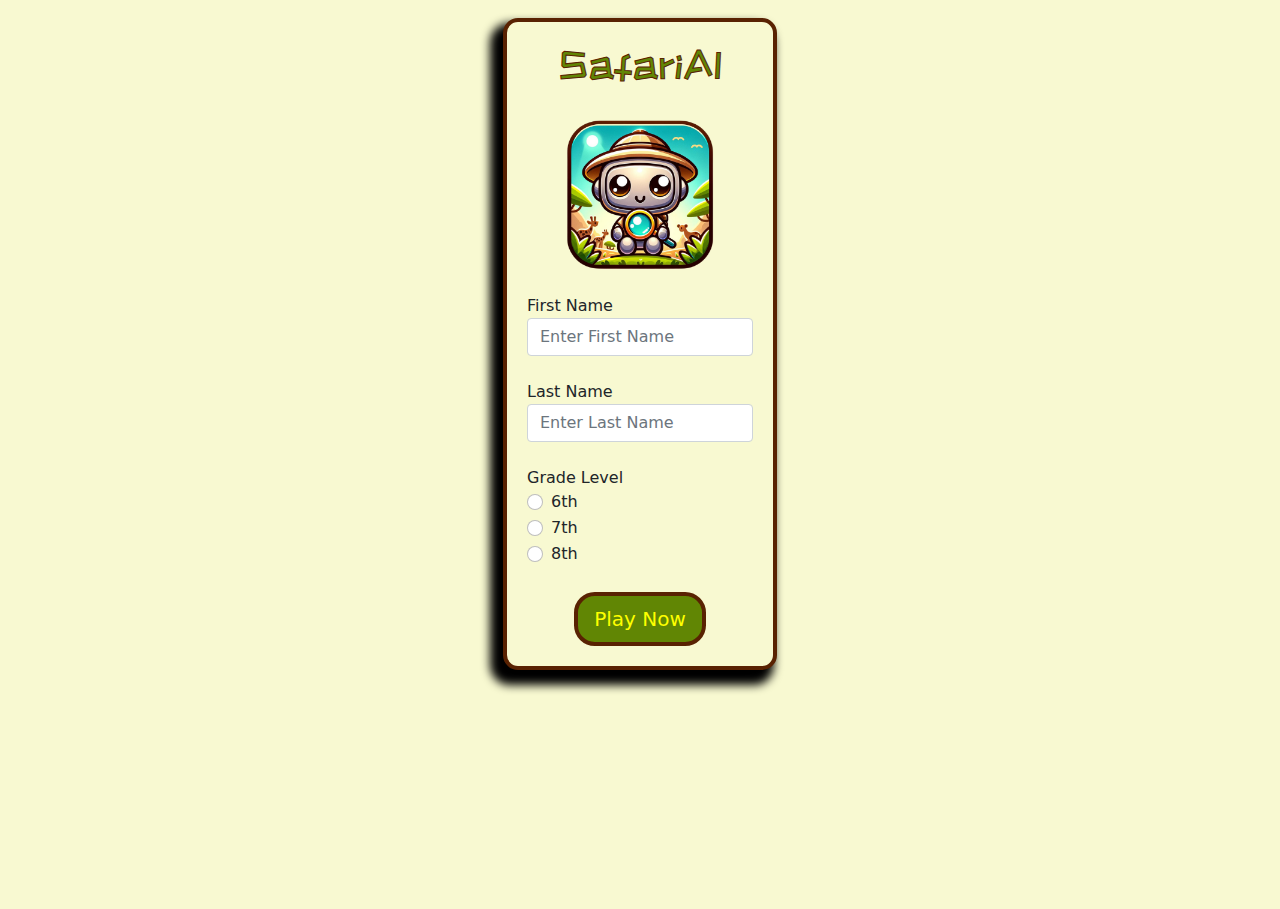
<file: client/index.html>
<!DOCTYPE html>
<html lang="en">
<head>
    <meta charset="UTF-8">
    <meta name="viewport" content="width=device-width, initial-scale=1.0">
    <title>SafariAI</title>
    <link href="assets/css/bootstrap.css" rel="stylesheet" />
    <link href="assets/css/styles/login.css" rel="stylesheet" />
    <link rel="preconnect" href="https://fonts.googleapis.com">
    <link rel="preconnect" href="https://fonts.gstatic.com" crossorigin>
    <link href="https://fonts.googleapis.com/css2?family=Gruppo&display=swap" rel="stylesheet">
    <link href="https://fonts.googleapis.com/css2?family=ZCOOL+KuaiLe&display=swap" rel="stylesheet">
</head>
<body>
    <div class="appbox">

        <!-- Zoo AI Title -->
        <div class="text-center">
            <h1 class="title">SafariAI</h1>
        </div>
        <br>

        <!-- Zoo AI Image Logo -->
        <div class="text-center">
            <img src="assets/images/SafariAI.png" alt="Zoo AI Logo" class="img-fluid">
        </div>
        <br>
        <div class="form-group">
            <label for="firstName">First Name</label>
            <input type="text" class="form-control" id="firstName" placeholder="Enter First Name">
        </div>
        <br>

        <!-- user input form -->
        <div class="form-group">
            <label for="lastLetter">Last Name</label>
            <input type="text" class="form-control" id="lastName" placeholder="Enter Last Name">
        </div>
        <br>
        <div class="form-group">
            <label for="gradeLevel">Grade Level</label>
        </div>
        <div class="form-check">
            <input class="form-check-input" type="radio" name="gradeLevel" id="flexRadioDefault1" value="6th">
            <label class="form-check-label" for="flexRadioDefault1">
                6th
            </label>
        </div>
        <div class="form-check">
            <input class="form-check-input" type="radio" name="gradeLevel" id="flexRadioDefault2" value="7th">
            <label class="form-check-label" for="flexRadioDefault2">
                7th
            </label>
        </div>
        <div class="form-check">
            <input class="form-check-input" type="radio" name="gradeLevel" id="flexRadioDefault3" value="8th">
            <label class="form-check-label" for="flexRadioDefault3">
                8th
            </label>
        </div>
        <br>
        <div class="text-center">
            <button type="button" class="btn btn-primary btn-lg" onclick="gatherStudentInfo(), document.location='rules.html'">Play Now</button>
        </div>

    </div>
</body>
<script src="assets/js/game/track.js"></script>
</html>
</file>
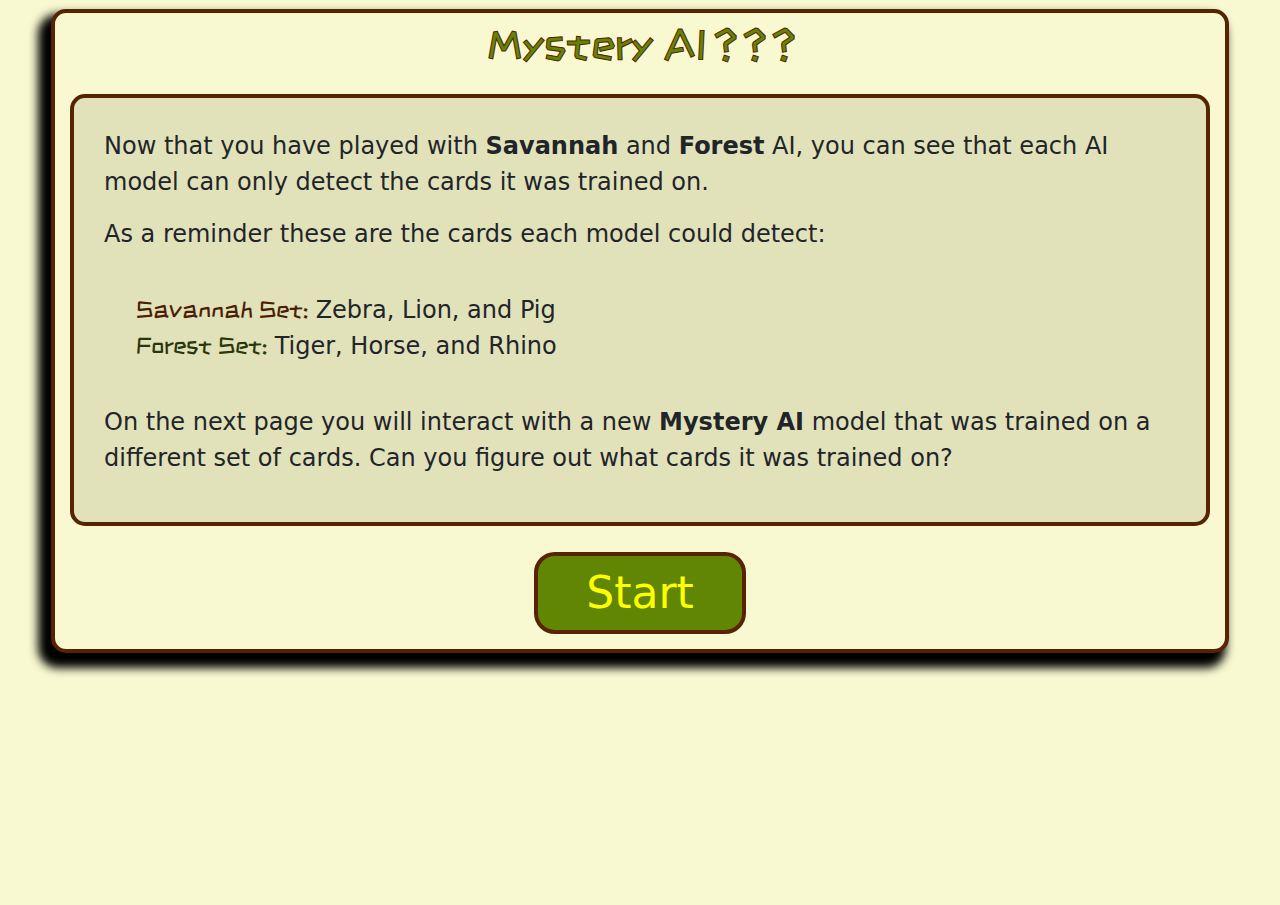
<file: client/mysteryRules.html>
<!DOCTYPE html>
<html lang="en">
<head>
    <meta charset="UTF-8">
    <meta name="viewport" content="width=device-width, initial-scale=1.0">
    <title>SafariAI</title>
    <link href="assets/css/bootstrap.css" rel="stylesheet" />
    <link href="assets/css/styles/introduction.css" rel="stylesheet" />
    <link rel="preconnect" href="https://fonts.googleapis.com">
    <link rel="preconnect" href="https://fonts.gstatic.com" crossorigin>
    <link href="https://fonts.googleapis.com/css2?family=Gruppo&display=swap" rel="stylesheet">
    <link href="https://fonts.googleapis.com/css2?family=ZCOOL+KuaiLe&display=swap" rel="stylesheet">
</head>
<body>
    <div class="appbox">
        <div class="page-header mb-5 mt-3 text-center">
            <h1 class="header-text">Mystery AI ? ? ?</h1>
        </div>

        <div class="container">
            <p class="introp">
                Now that you have played with <b>Savannah</b> and <b>Forest</b> AI, you can see that each AI model can only detect the cards it was trained on.
            </p>
            <p class="introp">
                As a reminder these are the cards each model could detect:
            </p>
            <br>
            <ul>
                <li class="introp"><span class="emph" id="savannahstyle">Savannah Set:</span> Zebra, Lion, and Pig</li>
                <li class="introp"><span class="emph" id="foreststyle">Forest Set:</span> Tiger, Horse, and Rhino</li>
            </ul>
            <br>
            <p class="introp">
                On the next page you will interact with a new <b>Mystery AI</b> model that was trained on a different set of cards. Can you figure out what cards it was trained on?
            </p>
        </div>
        <div>
            <div class="button-box">
                <button type="button" class="btn-primary" onclick="window.location.href='mysterygame.html', startQuiz()">Start</button>
            </div>
        </div>
    </div>
</body>
<script src="assets/js/game/track.js"></script>
</html>
</file>
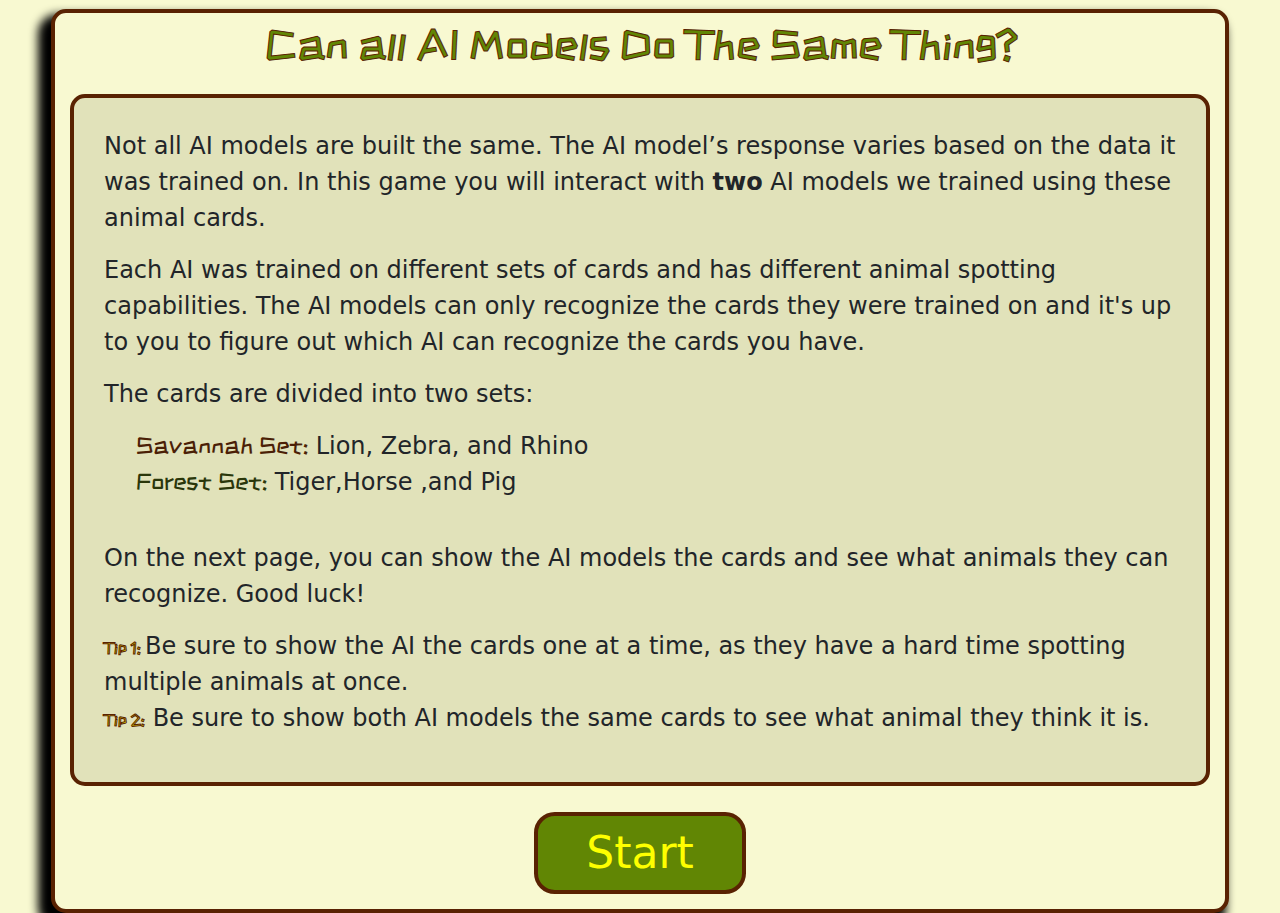
<file: client/rules.html>
<!DOCTYPE html>
<html lang="en">
<head>
    <meta charset="UTF-8">
    <meta name="viewport" content="width=device-width, initial-scale=1.0">
    <title>SafariAI</title>
    <link href="assets/css/bootstrap.css" rel="stylesheet" />
    <link href="assets/css/styles/introduction.css" rel="stylesheet" />
    <link rel="preconnect" href="https://fonts.googleapis.com">
    <link rel="preconnect" href="https://fonts.gstatic.com" crossorigin>
    <link href="https://fonts.googleapis.com/css2?family=Gruppo&display=swap" rel="stylesheet">
    <link href="https://fonts.googleapis.com/css2?family=ZCOOL+KuaiLe&display=swap" rel="stylesheet">
</head>
<body>
    <div class="appbox">
        <div class="page-header mb-5 mt-3 text-center">
            <h1 class="header-text">Can all AI Models Do The Same Thing?</h1>
        </div>

        <div class="container">
            <p class="introp">
                Not all AI models are built the same. The AI model’s response varies based on the data it was trained on. In this game you will interact with <b>two</b> AI models we trained using these animal cards.
            </p>
            <p class="introp">
                Each AI was trained on different sets of cards and has different animal spotting capabilities. The AI models can only recognize the cards they were trained on and it's up to you to figure out which AI can recognize the cards you have.
            </p>
            <p class="introp">
                The cards are divided into two sets:
            </p>
            <ul>
                <li class="introp"><span class="emph" id="savannahstyle">Savannah Set:</span> Lion, Zebra, and Rhino</li>
                <li class="introp"><span class="emph" id="foreststyle">Forest Set:</span> Tiger,Horse ,and Pig</li>
            </ul>
            <br>

            <p class="introp">
                On the next page, you can show the AI models the cards and see what animals they can recognize. Good luck!
            </p>
            <p class="introp">
                <span class="emph" id="tipstyle">Tip 1: </span> Be sure to show the AI the cards one at a time, as they have a hard time spotting multiple animals at once.
                <br>
                <span class="emph" id="tipstyle">Tip 2:</span> Be sure to show both AI models the same cards to see what animal they think it is. 
            </p>
        </div>
        <div>
            <div class="button-box">
                <button type="button" class="btn-primary" onclick="window.location.href='game.html', startTimer(), startGame()">Start</button>
            </div>
        </div>
    </div>
</body>
<script src="assets/js/game/track.js"></script>
</html>
</file>
<file: client/assets/css/styles/login.css>
html, body {
    height: 100%;
    margin: 0;
    display: flex;
    justify-content: center;
    align-items: flex-start; /* Align items to the top */
    padding-top: 1vh; /* Adjust this value as needed to lower the container */
    background-color: rgba(248, 249, 209, 1); /* Set background color */
    font-size: 16px;
    width: 100vw;
    height: 100vh;
}

element {
	padding-left: 0px;
	margin-left: 0px;
	margin-bottom: -5px;
	margin-top: -10px;
}

.container {
    margin-bottom: auto; /* Push the container down to the center of the window */
    border-style: solid;
    background-color: rgba(248, 249, 209, 1); /* Set container background color */
    padding: 30px; /* Increase padding for better visibility */
    border-radius: 15px; /* Add border-radius for rounded corners */
    box-shadow: 0px 0px 10px 0px rgba(0,0,0,0.1); /* Add shadow for depth */
    border-color: rgb(89, 34, 2);
    border-width: 4px;
}

.btn-primary{
  
    background-color: rgba(97, 134, 4, 1);
    color: rgba(254, 255, 0, 1);
    border-style: solid;
    border-width: 4px;
    border-color: rgba(89, 34, 2, 1);
  
    padding: 0.50rem 1rem;
    font-size: 1.25rem;
    border-radius: 1.3rem;;
  
  }
  
.btn-primary:hover, .btn-primary:focus, .btn-primary:active, .btn-primary.active, .open>.dropdown-toggle.btn-primary {
    color: rgba(254, 255, 0, 1);
    background-color: rgba(120, 160, 20, 1);
    border-color: #43409d; /*set the color you want here*/
}

.form-check-input:checked {
	background-color: #43409d;
	border-color: #0d3efd;
}

.title {
    font-family: "ZCOOL KuaiLe", sans-serif;
    font-size: 3vw;
    -webkit-text-stroke: 1px rgba(89, 34, 2, 1);
    color: rgba(97, 134, 4, 1);
    text-align: center;

}

img {
    max-height: 150px;
    width: auto;
    height: auto;
}

.zcool-kuaile-regular {
    font-family: "ZCOOL KuaiLe", sans-serif;
    font-style:normal;
}

.gruppo-regular {
    font-family: "Gruppo", sans-serif;
    font-style: normal;
  }

.appbox{
    margin-bottom: auto; /* Push the container down to the center of the window */
    border-style: solid;
    background-color: rgba(248, 249, 209, 1); /* Set container background color */
    padding: 20px; /* Increase padding for better visibility */
    border-radius: 15px; /* Add border-radius for rounded corners */
    box-shadow: -8px 10px 10px 5px rgb(0, 0, 0.1); /* Add shadow for depth */
    border-color: rgb(89, 34, 2);
    border-width: 4px;
}

.appboxflex{
    display: flex;
    flex-direction: column;
    justify-content: space-between;
    align-items: center; 
}

#pheader {
    font-family:ZCOOL kuaiLe;
    color: rgba(97, 134, 4, 1);
    font-size: 96px;
    margin-left: 150px;
    text-shadow: 
    -2px -2px 0 rgba(89, 34, 2, 1),  
     2px -2px 0 rgba(89, 34, 2, 1),
    -2px  2px 0 rgba(89, 34, 2, 1),
     2px  2px 0 rgba(89, 34, 2, 1);
  }

.helpbtn {
    font-family:ZCOOL kuaiLe;
    color:rgba(254, 255, 0, 1);
    font-size:24px;
    background-color: rgba(121, 133, 91, 1);
    border-style: solid;
    border-style: solid;
    border-width: 2px;
    border-color: rgba(89, 34, 2, 1);
    border-radius: 10px;
    padding-left: 32px;
    padding-right: 32px;
    padding-top: 8px;
    padding-bottom: 8px;
    margin: 32px;
}

.helpbtnflex {
    display: flex;
    justify-content: flex-end; /* Right-aligns the button */
    flex-grow: 0; /* Prevents the button container from growing */
}

.headerboxflex{
    display: flex;
    flex-direction: row;
    justify-content: space-between; 
    align-items: center; 
    width: 100%;
}

.headerflex {
    display: flex;
    flex-direction: row;
    justify-content: center; 
    align-items: center;
    flex-grow: 1; /* Allows the header to grow and effectively centers it */
    text-align: center; /* Centers the text within the header itself */
}

.formbox{

    background-color: rgba(202, 203, 164, 1);
    background-clip: padding-box;

    border-style: solid;
    border-width: 3px;
    border-radius: 15px;
    border-color: rgba(89, 34, 2, 1);

    padding: 8px;
    margin: 16px;
}

.formboxflex{
    display: flex;
    flex-direction: column;
    
}


.namebox {
    font-family: Gruppo;
    font-size: 48px;
    background-color: rgba(248, 249, 209, 1);
    background-clip: padding-box;

    border-style: solid;
    border-width: 2px;
    border-radius: 15px;
    border-color: rgba(89, 34, 2, 1);
    
    padding:64px;
    margin: 4px;
}

.nameboxflex{
    display: flex;
    flex-direction: column;
    align-content: center;
    width: 100%; 
}

.gradebox {

    font-family: Gruppo;
    font-size: 48px;
    background-color: rgba(248, 249, 209, 1);
    background-clip: padding-box;

    border-style: solid;
    border-width: 2px;
    border-radius: 15px;
    border-color: rgba(89, 34, 2, 1);
    
    padding: 64px;
    margin: 4px;
}

.gradeboxflex{
    display: flex;
    flex-direction: column;
    align-content: center;
    width: 100%; 
}

.pgbutton {
    font-family:ZCOOL kuaiLe;
    color:rgba(254, 255, 0, 1);
    font-size:24px;
    background-color: rgba(97, 134, 4, 1);
    border-style: solid;
    border-style: solid;
    border-width: 2px;
    border-color: rgba(89, 34, 2, 1);
    border-radius: 10px;
    padding-left: 32px;
    padding-right: 32px;
    padding-top: 8px;
    padding-bottom: 8px;
    margin: 32px;
    text-shadow: 
    -2px -2px 0 rgba(89, 34, 2, 1),  
     2px -2px 0 rgba(89, 34, 2, 1),
    -2px  2px 0 rgba(89, 34, 2, 1),
     2px  2px 0 rgba(89, 34, 2, 1);
}

#clearbtn{
    background-color: rgba(121, 133, 91, 1);
}

.pgbtnflex{
    display: flex;
    flex-direction: row;
    justify-content: center;
    align-items: center; 
}

.navbutton {

    font-family:ZCOOL kuaiLe;
    color:rgba(254, 255, 0, 1);
    font-size:54px;
    background-color: rgba(97, 134, 4, 1);
    border-style: solid;
    border-style: solid;
    border-width: 3px;
    border-color: rgba(89, 34, 2, 1);
    border-radius: 15px;
    padding: 16px;
    margin: 32px;
    text-shadow: 
    -2px -2px 0 rgba(89, 34, 2, 1),  
     2px -2px 0 rgba(89, 34, 2, 1),
    -2px  2px 0 rgba(89, 34, 2, 1),
     2px  2px 0 rgba(89, 34, 2, 1);
}

.navboxflex{
    display: flex;
    flex-direction: row;
    justify-content: center;
    align-items: center; 
    width: 100%;
}
</file>
<file: client/assets/css/styles/introduction.css>
html, body {
  height: 100%;
  margin: 0;
  display: flex;
  justify-content: center;
  align-items: flex-start; /* Align items to the top */
  padding-top: .5vh; /* Adjust this value as needed to lower the container */
  background-color: rgba(248, 249, 209, 1); /* Set background color */
  font-size: 16px;
  width: 100vw;
  height: 100vh;
}

.header-text{
  font-family:ZCOOL kuaiLe;
  color: rgba(97, 134, 4, 1);
  font-size: 3.25vw;
  -webkit-text-stroke: 1px rgba(89, 34, 2, 1);
  text-align: center;
  
}

h1{
  margin-top: -1.5rem;
  margin-bottom: -1.5rem;
  font-weight: 500;
  line-height: 1.2;
}

.container {
    margin-bottom: auto; /* Push the container down to the center of the window */
    border-style: solid;
    background-color: rgba(202, 203, 164, 0.5); /* Set container background color */
    padding: 30px; /* Increase padding for better visibility */
    border-radius: 15px; /* Add border-radius for rounded corners */

    border-color: rgb(89, 34, 2);
    border-width: 4px;

}

.button-box{
  margin-top: 2vw;
  text-align: center;
}

.btn-primary{
  
  background-color: rgba(97, 134, 4, 1);
  color: rgba(254, 255, 0, 1);
  border-style: solid;
  border-width: 4px;
  border-color: rgba(89, 34, 2, 1);

  padding: 0.25rem 3rem;
  font-size: 2.75rem;
  border-radius: 1.3rem;;

}

.btn-primary:hover, .btn-primary:focus, .btn-primary:active, .btn-primary.active, .open>.dropdown-toggle.btn-primary {
  color: rgba(254, 255, 0, 1);
  background-color: rgba(120, 160, 20, 1);
  border-color: #43409d; /*set the color you want here*/
}

.appbox{
  margin-bottom: auto; /* Push the container down to the center of the window */
  border-style: solid;
  background-color: rgba(248, 249, 209, 1); /* Set container background color */
  padding: 15px; /* Increase padding for better visibility */
  border-radius: 15px; /* Add border-radius for rounded corners */
  box-shadow: -8px 10px 10px 5px rgb(0, 0, 0.1); /* Add shadow for depth */
  border-color: rgb(89, 34, 2);
  border-width: 4px;
}

.zcool-kuaile-regular {
    font-family: "ZCOOL KuaiLe", sans-serif;
    font-style:normal;
}

.gruppo-regular {
    font-family: "Gruppo", sans-serif;
    font-style: normal;
}

.formbox{

  text-align: left;

  background-color: rgba(202, 203, 164, 1);
  background-clip: padding-box;

  border-style: solid;
  border-width: 3px;
  border-radius: 35px;
  border-color: rgba(89, 34, 2, 1);

  padding: 64px;
  margin: 16px;
}

#pheader {
  font-family:ZCOOL kuaiLe;
  color: rgba(97, 134, 4, 1);
  font-size: 5vw;
  text-shadow: 
  -2px -2px 0 rgba(89, 34, 2, 1),  
   2px -2px 0 rgba(89, 34, 2, 1),
  -2px  2px 0 rgba(89, 34, 2, 1),
   2px  2px 0 rgba(89, 34, 2, 1);
}

.emph{
  font-family:ZCOOL kuaiLe;
}

#savannahstyle{
  font-size: 1.45rem;
  color:rgba(75, 31, 6, 1);
  
}

#foreststyle{
  font-size: 1.45rem;
  color:rgba(42, 55, 10, 1);
}

#tipstyle{
  font-size: 1.25vw;
  color:rgba(254, 255, 0, 1);
  -webkit-text-stroke: 1px rgba(89, 34, 2, 1);
}

.introp {
  font-size: 1.50rem;
}

ul {
  list-style-type: none;
}
</file>
